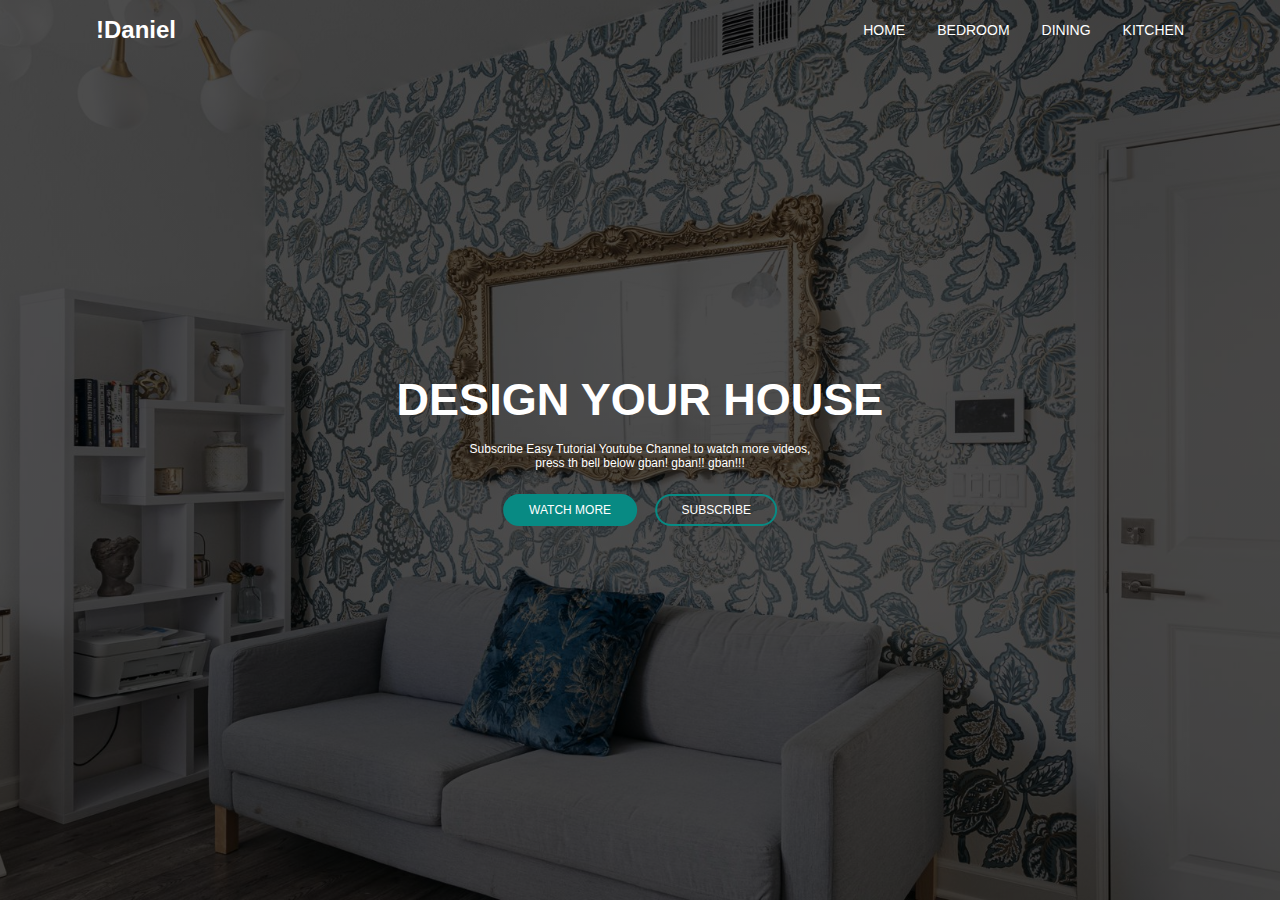
<file: index.html>
<!DOCTYPE html>
<html lang="en">
<head>
    <meta charset="UTF-8">
    <meta http-equiv="X-UA-Compatible" content="IE=edge">
    <meta name="viewport" content="width=device-width, initial-scale=1.0">

    <link rel="stylesheet" href="./css/styles.css">
    
    <title>Tutorial Class with Daniel</title>

</head>
<body>
    <div class="hero-wrap">
        <!-- <div class="bck-wrap">
            <img src="./image/bckgrdImg.jpg" alt="">
        </div> -->
        <nav class="nav-wrap">
            <div class="logowrap">
                <h2>!Daniel</h2>
            </div>
            <ul>
                <li>
                    <a href="./index.html">Home</a>
                </li>
                <li>
                    <a href="#">Bedroom</a>
                </li>
                <li>
                    <a href="#">Dining</a>
                </li>
                <li>
                    <a href="#">Kitchen</a>
                </li> 
            </ul>
        </nav>
        <div class="hero-text-wrap">
            <h1>DESIGN YOUR HOUSE</h1>
            <p>Subscribe Easy Tutorial Youtube Channel to watch more videos, press th bell below gban! gban!! gban!!! </p>

            <div class="hero-btn-wrap">
                <button class="filled">WATCH MORE</button>
                <button>SUBSCRIBE</button>
            </div>
        </div>
    </div>    
</body>
</html>
</file>
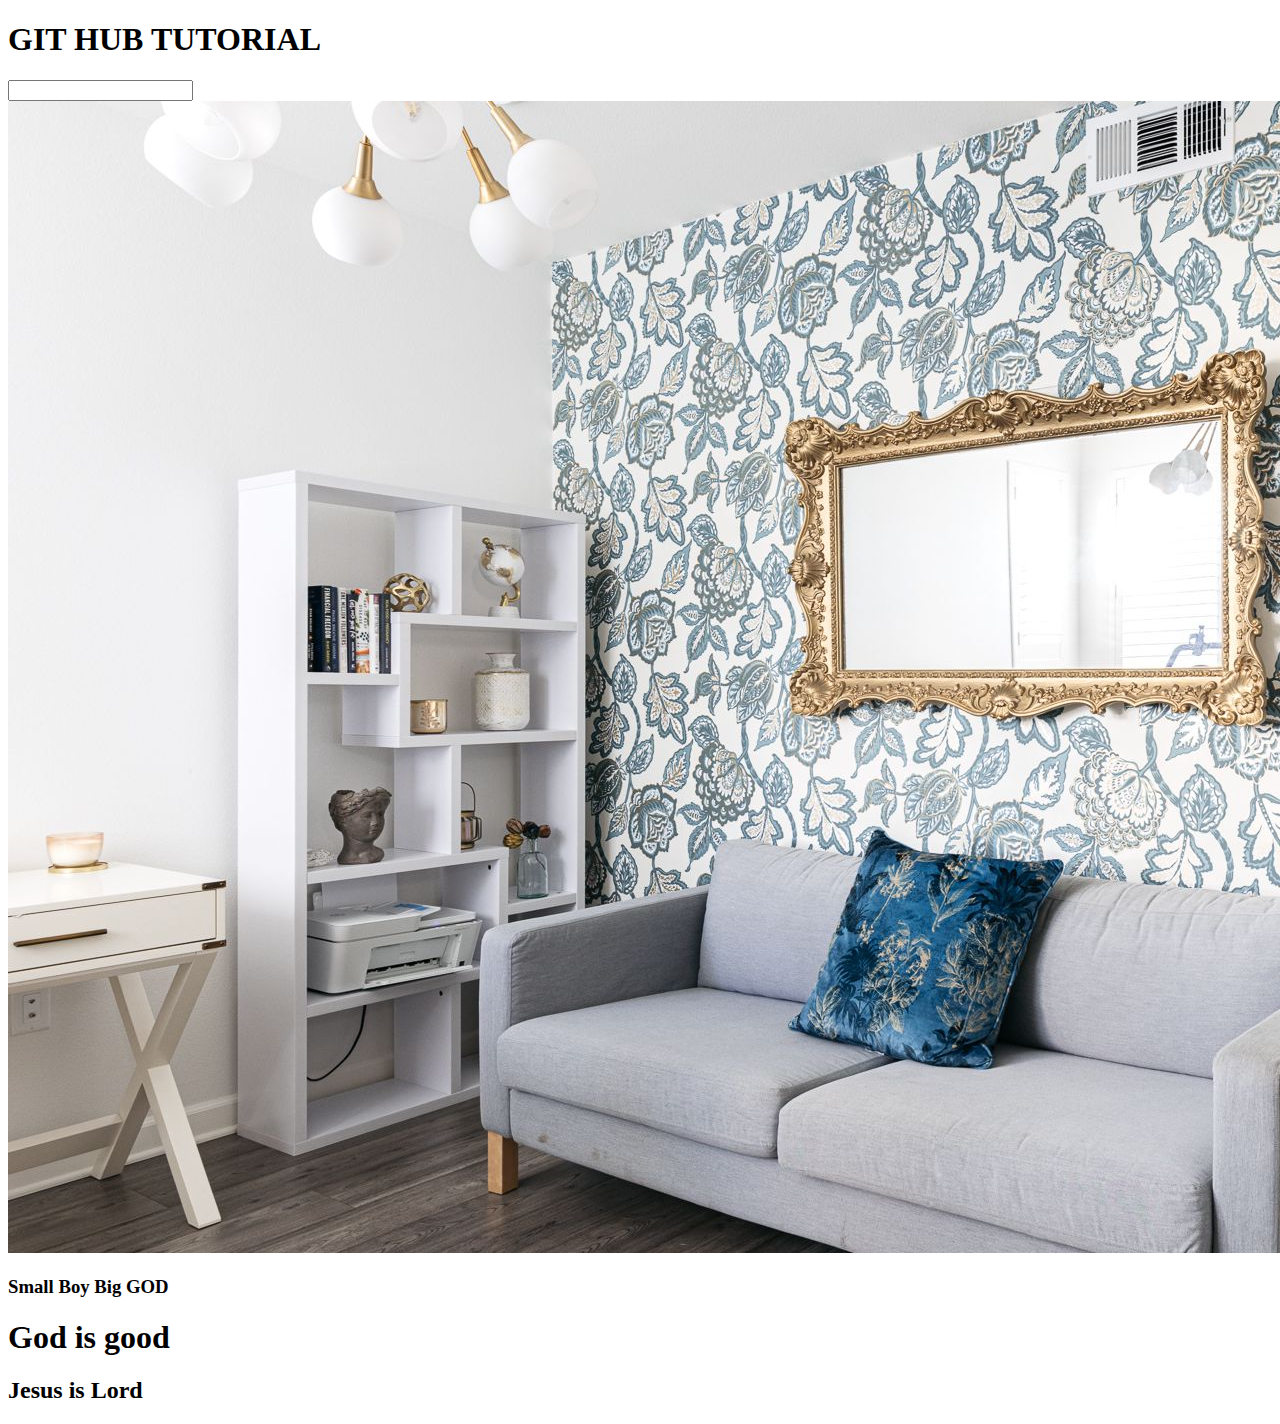
<file: about.html>
<!DOCTYPE html>
<html lang="en">
<head>
    <meta charset="UTF-8">
    <meta http-equiv="X-UA-Compatible" content="IE=edge">
    <meta name="viewport" content="width=device-width, initial-scale=1.0">
    <title>Document</title>
</head>
<body>
    <main>
        <h1>GIT HUB TUTORIAL</h1>
        <form action="">
            <input type="password" name="" id="">
        </form>
        <img src="./image/bckgrdImg.jpg" alt="">
        <h3>Small Boy Big GOD</h3>
        <h1>God is good</h1>
        <h2>Jesus is Lord</h2>
    </main>
</body>
</html>
</file>
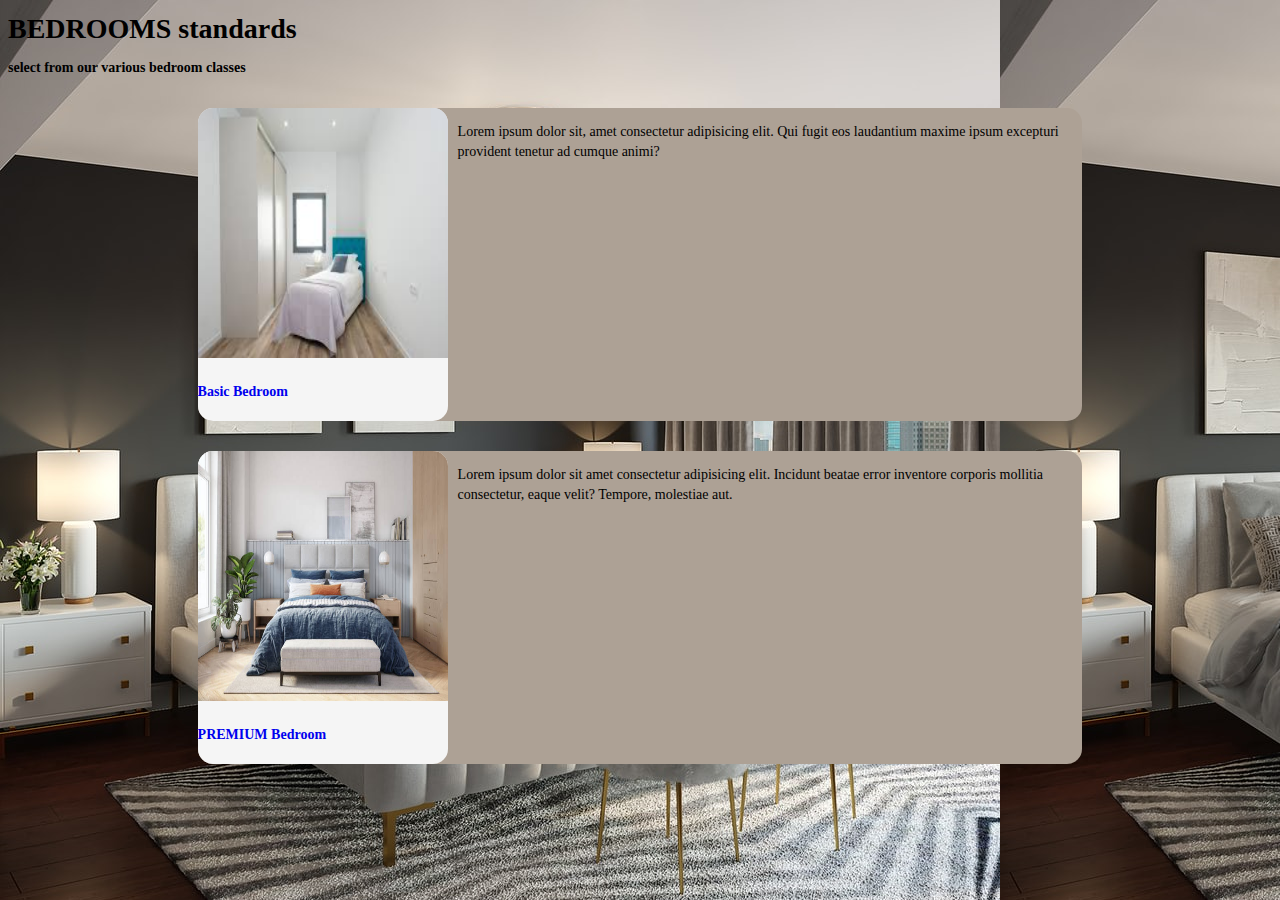
<file: bedroom.html>
<!DOCTYPE html>
<html lang="en">
<head>
    <meta charset="UTF-8">
    <meta http-equiv="X-UA-Compatible" content="IE=edge">
    <meta name="viewport" content="width=device-width, initial-scale=1.0">
    <link rel="stylesheet" href="css/bedroom.css">
    <title>BEDROOM</title>
</head>
<body>
    <head>
        <h1>BEDROOMS standards</h1>
        <H4>select from our various bedroom classes</H4>
    </head>
    <section>
        <div class="basic">
           <div class="basic-card">
            <img src="image/basicbedroom.jpg" alt="basic bedroom">
            <h4><a href="#"> Basic Bedroom</a></h4>
           </div>
           <p>Lorem ipsum dolor sit, amet consectetur adipisicing elit. Qui fugit eos laudantium maxime ipsum excepturi provident tenetur ad cumque animi?</p>
        </div>
        <div class="premium">
            <div class="premium-card">
                <img src="image/premium-room.jpg" alt="premium bedroom">
                <h4><a href="#"> PREMIUM Bedroom</a></h4>
            </div>
               <P>Lorem ipsum dolor sit amet consectetur adipisicing elit. Incidunt beatae error inventore corporis mollitia consectetur, eaque velit? Tempore, molestiae aut.</P>

        </div>
    </section>
</body>
</html>
</file>
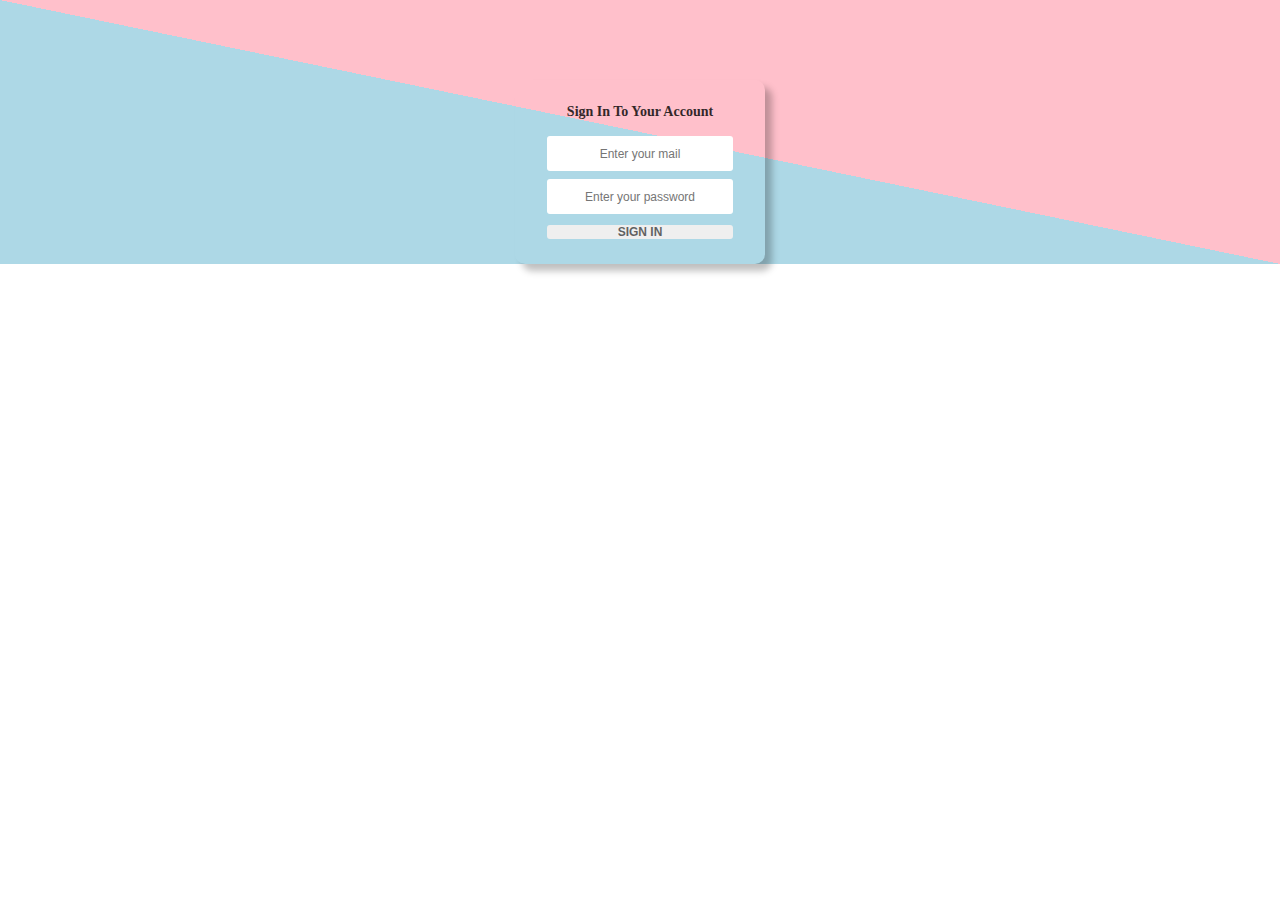
<file: login.html>
<!DOCTYPE html>
<html lang="en">
<head>
    <meta charset="UTF-8">
    <meta http-equiv="X-UA-Compatible" content="IE=edge">
    <meta name="viewport" content="width=device-width, initial-scale=1.0">
    <title>Login Page</title>

    <link rel="stylesheet" href="/css/login.css">
</head>
<body>
    <section>
       <div class="rowwrap">
          <div class="head">
             <h3>Sign in to your account</h3>
          </div>
        <form>
            <div class="inputwrap">
                <input type="email" placeholder="Enter your mail">
            </div>
            <div class="inputwrap">
                <input type="password" placeholder="Enter your password">
            </div>

            <div class="btnwrap">
                <button>
                    <span>SIGN IN</span>
                </button>
            </div>
        </form>
       </div>
</section>
</body>
</html>
</file>
<file: css/styles.css>
* {
    margin: 0;
    padding: 0;
    box-sizing: border-box;
    font-family: -apple-system, BlinkMacSystemFont, 'Segoe UI', Roboto, Oxygen, Ubuntu, Cantarell, 'Open Sans', 'Helvetica Neue', sans-serif;
}


.hero-wrap {
    width: 100%;
    min-height: 100vh;
    background: linear-gradient(rgba(0, 0, 0, 0.7), rgba(0, 0, 0, 0.7)), url("/image//bckgrdImg.jpg");
    background-size: cover;
    background-position: center;
}

/* .bck-wrap {
    width: 100%;
    height: 100%;
    border: 2px solid blue;
    display: flex;
}

.bck-wrap img {
    width: 100%;
} */

.logowrap h2 {
    color: #fff;
}

.nav-wrap {
    width: 85%;
    margin: 0 auto;
    display: flex;
    justify-content: space-between;
    align-items: center;
    padding-top: 1rem;

}
.nav-wrap ul {
    list-style: none;
    display: flex;
    
}
.nav-wrap ul li {
    margin-left: 2rem;
}
.nav-wrap ul li a {
    color: #fff;
    text-decoration: none;
    text-transform: uppercase;
    font-size: 14px;
}

.hero-text-wrap {
    position: absolute;
    top: 50%;
    left: 50%;
    transform: translate(-50%, -50%);
    text-align: center;
}

.hero-text-wrap h1 {
    color: #fff;
    font-size: 45px;
    
}
.hero-text-wrap p {
    /* border: 1px solid blue; */
    color: #fff;
    width: 65%;
    margin: 1rem auto;
    font-size: 12px;
}

.hero-text-wrap .hero-btn-wrap {
    margin-top: 1.5rem;
}
.hero-text-wrap .hero-btn-wrap button {
    color: #fff;
    background-color: transparent;
    padding: 7px 1.5rem;
    border: 2px solid rgb(8, 138, 131);
    border-radius: 50px;
    font-size: 12px;
    cursor: pointer;
    margin: 0 7px;
}
.hero-text-wrap .hero-btn-wrap .filled {
    background-color: rgb(8, 138, 131);
}
</file>
<file: css/bedroom.css>
body{
    background-image: url(../image/bedroom-bacground.jpg);
    background-color:#336699 ;
    
    font-family:Georgia, Times, Times New Roman, serif; font-size: 14px; font-style: normal; font-variant: normal; font-weight: 400; line-height: 20px;;
}
.basic{
    display: flex;
    width: 70%;
    margin: 30px auto;
    background-color:#ada195;
    border-radius: 15px;
}
.basic-card {
    background-color: whitesmoke;
    width: fit-content;
    border-radius: 15px;
    margin-right: 10px;
    
}
.basic-card a{
    text-decoration: none;
}
.basic a:hover{
    color: red;
}

.basic-card img{
    border-top-left-radius: 15px;
    border-top-right-radius: 15px;
}

img{
    width: 250px;
    height: 250px;
}
.premium{
    display: flex;
    width: 70%;
    margin: 0 auto;
    background-color: #ada195;
    border-radius: 15px;
}
.premium-card{
    background-color: whitesmoke;
    width: fit-content;
    border-radius: 15px;
    margin-right: 10px;
}
.premium a:hover{
    color: red;
}
.premium-card a{
    text-decoration: none;
}
.premium-card img{
    border-top-left-radius: 15px;
    border-top-right-radius: 15px;

}
</file>
<file: css/login.css>
*{
    margin: 0;
    padding: 0;
    box-sizing: border-box;
}
body{
    background-image: linear-gradient(to top right, lightblue 50%, pink 50%);
    background-repeat: no-repeat;
}

section{
    display: flex;
    align-items: center;
    justify-content: center;
}

.rowwrap{
    width: 250px;
    padding: 1.5em 2em;
    margin-top: 5em;
    border-radius: 10px;
    box-shadow: 7px 7px 7px rgba(0, 0, 0, 0.25);
}

.rowwrap .head{
    margin-bottom: 1em;
}

.rowwrap .head h3{
    text-transform: capitalize;
    font-size: 14px;
    text-align: center;
    font-weight: 600;
    opacity: .8;
}

.rowwrap form .inputwrap{
    margin: 8px 0;
}

.rowwrap form .inputwrap input{
    width: 100%;
    text-align: center;
    height: 35px;
    padding: 1em;
    border: none;
    font-size: 12px;
    border-radius: 3px;
}

.btnwrap span{
    border: none;
}

.rowwrap form .btnwrap button{
    border: none;
    width: 100%;
    font-size: 12px;
    font-weight: 600;
    border-radius: 3px;
    cursor: pointer;
}
.rowwrap form .btnwrap button span{
    opacity: .6;
}
</file>
